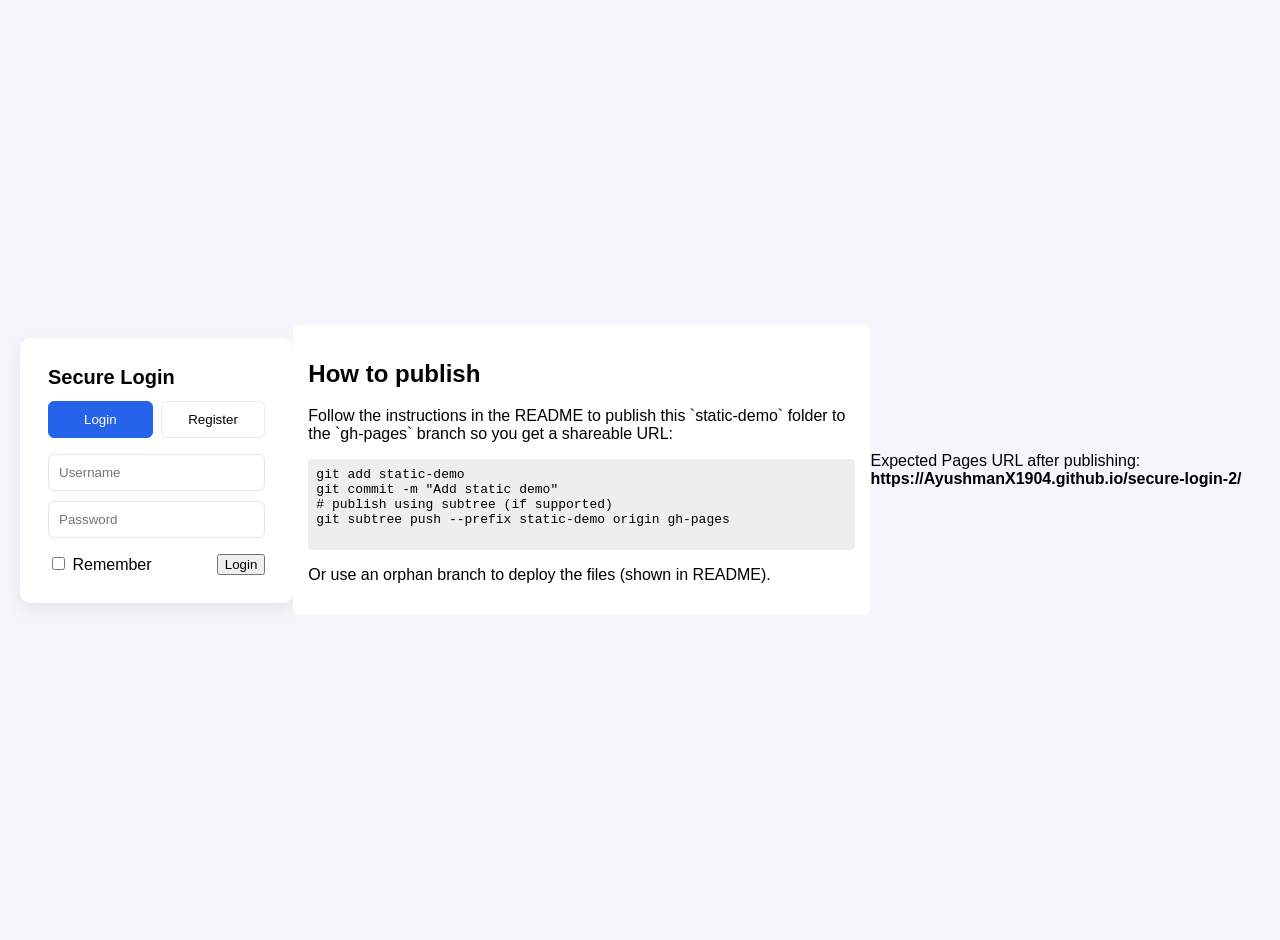
<file: _gh_tmp/index.html>
<!doctype html>
<html>
  <head>
    <meta charset="utf-8">
    <meta name="viewport" content="width=device-width,initial-scale=1">
    <title>Secure Login</title>
    <link rel="stylesheet" href="styles.css">
    <style>
      :root{--bg:#f4f6fb;--card:#fff;--accent:#2563eb}
      body{font-family:Inter,Arial,Helvetica,sans-serif;background:var(--bg);margin:0;display:flex;align-items:center;justify-content:center;height:100vh}
      .card{background:var(--card);padding:28px;border-radius:10px;box-shadow:0 6px 18px rgba(20,20,40,.08);width:360px}
      h1{margin:0 0 12px;font-size:20px}
      .tabs{display:flex;gap:8px;margin-bottom:16px}
      .tabs button{flex:1;padding:10px;border-radius:6px;border:1px solid #e6e9f2;background:#fff;cursor:pointer}
      .tabs button.active{background:var(--accent);color:#fff;border-color:var(--accent)}
      form{display:flex;flex-direction:column;gap:10px}
      input{padding:10px;border:1px solid #e3e6f0;border-radius:6px}
      .actions{display:flex;justify-content:space-between;align-items:center;margin-top:6px}
      .msg{padding:8px;border-radius:6px;font-size:14px}
      .hidden{display:none}
    </style>
  </head>
  <body>
    <div class="card">
      <h1>Secure Login</h1>
      <div class="tabs">
        <button id="tab-login" class="active">Login</button>
        <button id="tab-register">Register</button>
      </div>

      <div id="login-view">
        <form id="login-form">
          <input name="username" placeholder="Username" required />
          <input type="password" name="password" placeholder="Password" required />
          <div class="actions">
            <label><input type="checkbox" name="remember" /> Remember</label>
            <button type="submit">Login</button>
          </div>
        </form>
      </div>

      <div id="register-view" class="hidden">
        <form id="register-form">
          <input name="username" placeholder="Username" required />
          <input name="email" type="email" placeholder="Email" required />
          <input type="password" name="password" placeholder="Password" required />
          <div class="actions">
            <span></span>
            <button type="submit">Register</button>
          </div>
        </form>
      </div>

      <div id="message" class="msg hidden"></div>
    </div>

    <script>
      const tabLogin = document.getElementById('tab-login');
      const tabRegister = document.getElementById('tab-register');
      const loginView = document.getElementById('login-view');
      const registerView = document.getElementById('register-view');
      const message = document.getElementById('message');

      function show(view){
        if(view==='login'){
          tabLogin.classList.add('active'); tabRegister.classList.remove('active');
          loginView.classList.remove('hidden'); registerView.classList.add('hidden');
        } else {
          tabRegister.classList.add('active'); tabLogin.classList.remove('active');
          registerView.classList.remove('hidden'); loginView.classList.add('hidden');
        }
        message.classList.add('hidden');
      }

      tabLogin.addEventListener('click', ()=> show('login'));
      tabRegister.addEventListener('click', ()=> show('register'));

      document.getElementById('login-form').addEventListener('submit', e=>{
        e.preventDefault();
        message.textContent = 'Login submitted (client-side)';
        message.style.background = '#e6ffed';
        message.classList.remove('hidden');
      });

      document.getElementById('register-form').addEventListener('submit', e=>{
        e.preventDefault();
        message.textContent = 'Registration submitted (client-side)';
        message.style.background = '#e6ffed';
        message.classList.remove('hidden');
      });

      // show login on load
      show('login');
    </script>
    <section>
      <h2>How to publish</h2>
      <p>Follow the instructions in the README to publish this `static-demo` folder to the `gh-pages` branch so you get a shareable URL:</p>
      <pre>
git add static-demo
git commit -m "Add static demo"
# publish using subtree (if supported)
git subtree push --prefix static-demo origin gh-pages
      </pre>
      <p>Or use an orphan branch to deploy the files (shown in README).</p>
    </section>
    <footer>
      <p>Expected Pages URL after publishing: <strong>https://AyushmanX1904.github.io/secure-login-2/</strong></p>
    </footer>
  </body>
</html>
</file>
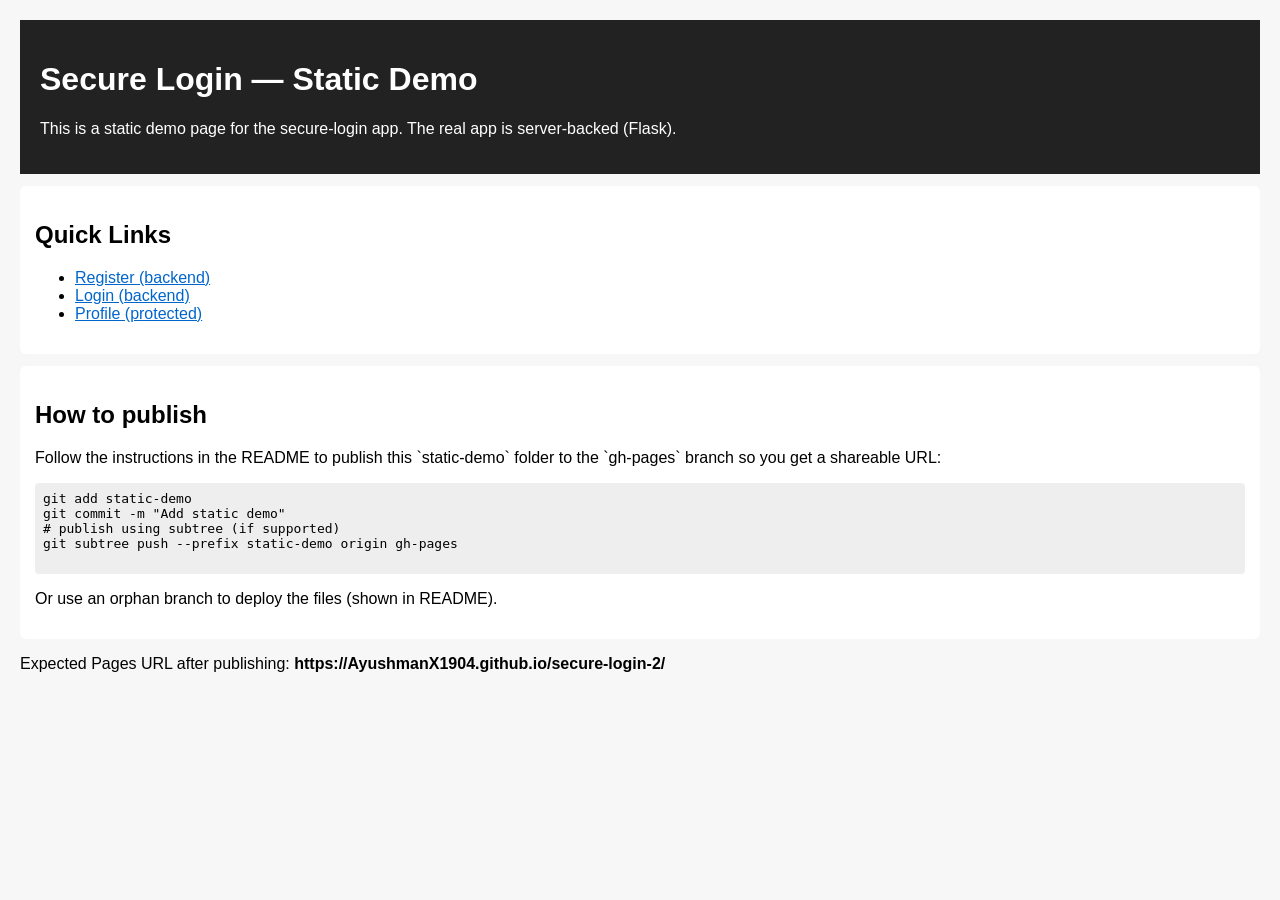
<file: static-demo/index.html>
<!doctype html>
<html>
  <head>
    <meta charset="utf-8">
    <meta name="viewport" content="width=device-width,initial-scale=1">
    <title>Secure Login — Demo</title>
    <link rel="stylesheet" href="styles.css">
  </head>
  <body>
    <header>
      <h1>Secure Login — Static Demo</h1>
      <p>This is a static demo page for the secure-login app. The real app is server-backed (Flask).</p>
    </header>
    <section>
      <h2>Quick Links</h2>
      <ul>
        <li><a href="/register">Register (backend)</a></li>
        <li><a href="/login">Login (backend)</a></li>
        <li><a href="/profile">Profile (protected)</a></li>
      </ul>
    </section>
    <section>
      <h2>How to publish</h2>
      <p>Follow the instructions in the README to publish this `static-demo` folder to the `gh-pages` branch so you get a shareable URL:</p>
      <pre>
git add static-demo
git commit -m "Add static demo"
# publish using subtree (if supported)
git subtree push --prefix static-demo origin gh-pages
      </pre>
      <p>Or use an orphan branch to deploy the files (shown in README).</p>
    </section>
    <footer>
      <p>Expected Pages URL after publishing: <strong>https://AyushmanX1904.github.io/secure-login-2/</strong></p>
    </footer>
  </body>
</html>
</file>
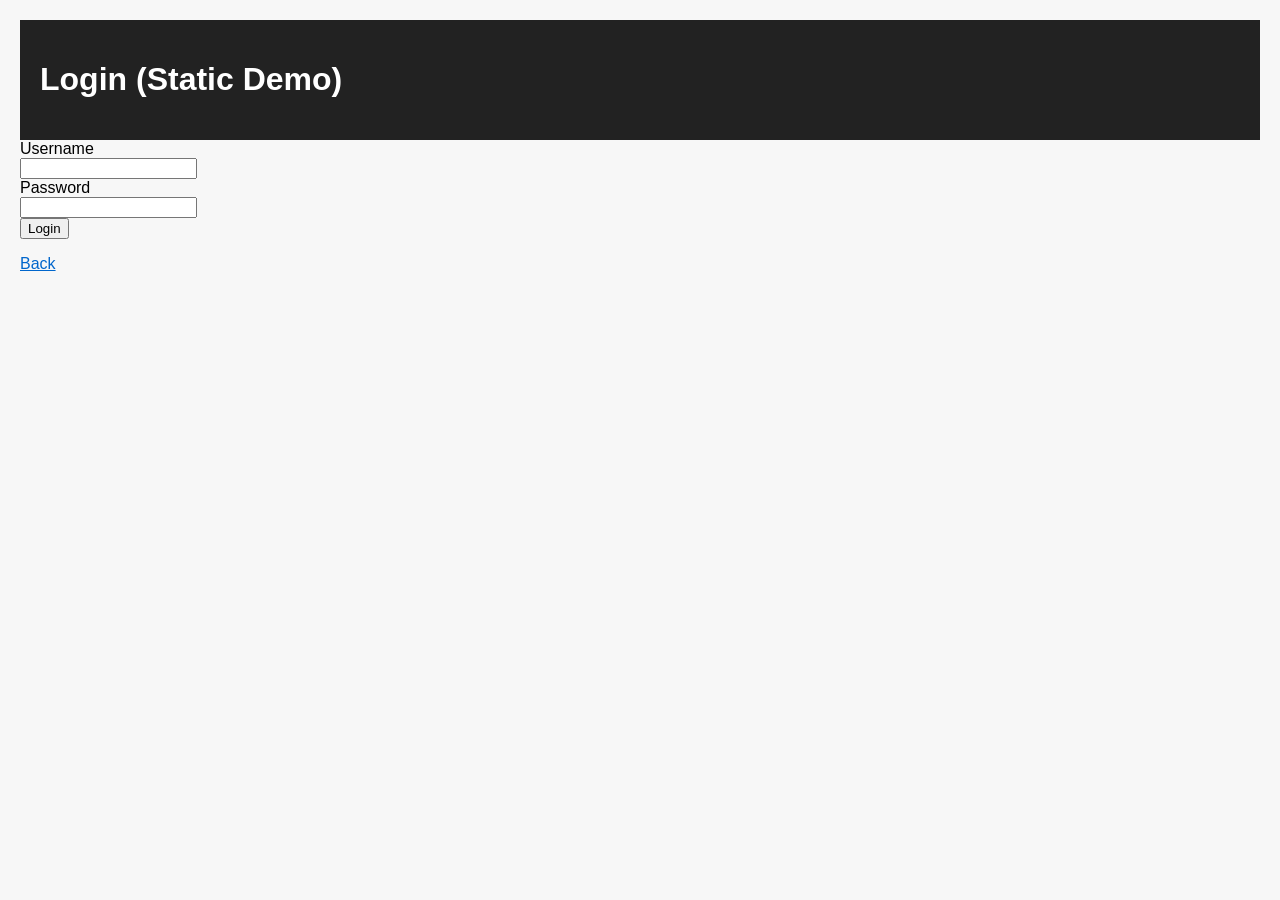
<file: _gh_tmp/login.html>
<!doctype html>
<html>
  <head>
    <meta charset="utf-8">
    <meta name="viewport" content="width=device-width,initial-scale=1">
    <title>Login — Secure Login (Static)</title>
    <link rel="stylesheet" href="styles.css">
  </head>
  <body>
    <header>
      <h1>Login (Static Demo)</h1>
    </header>
    <main>
      <form onsubmit="alert('This is a static demo — no backend.'); return false;">
        <label>Username<br><input type="text" required></label><br>
        <label>Password<br><input type="password" required></label><br>
        <button type="submit">Login</button>
      </form>
      <p><a href="index.html">Back</a></p>
    </main>
  </body>
</html>
</file>
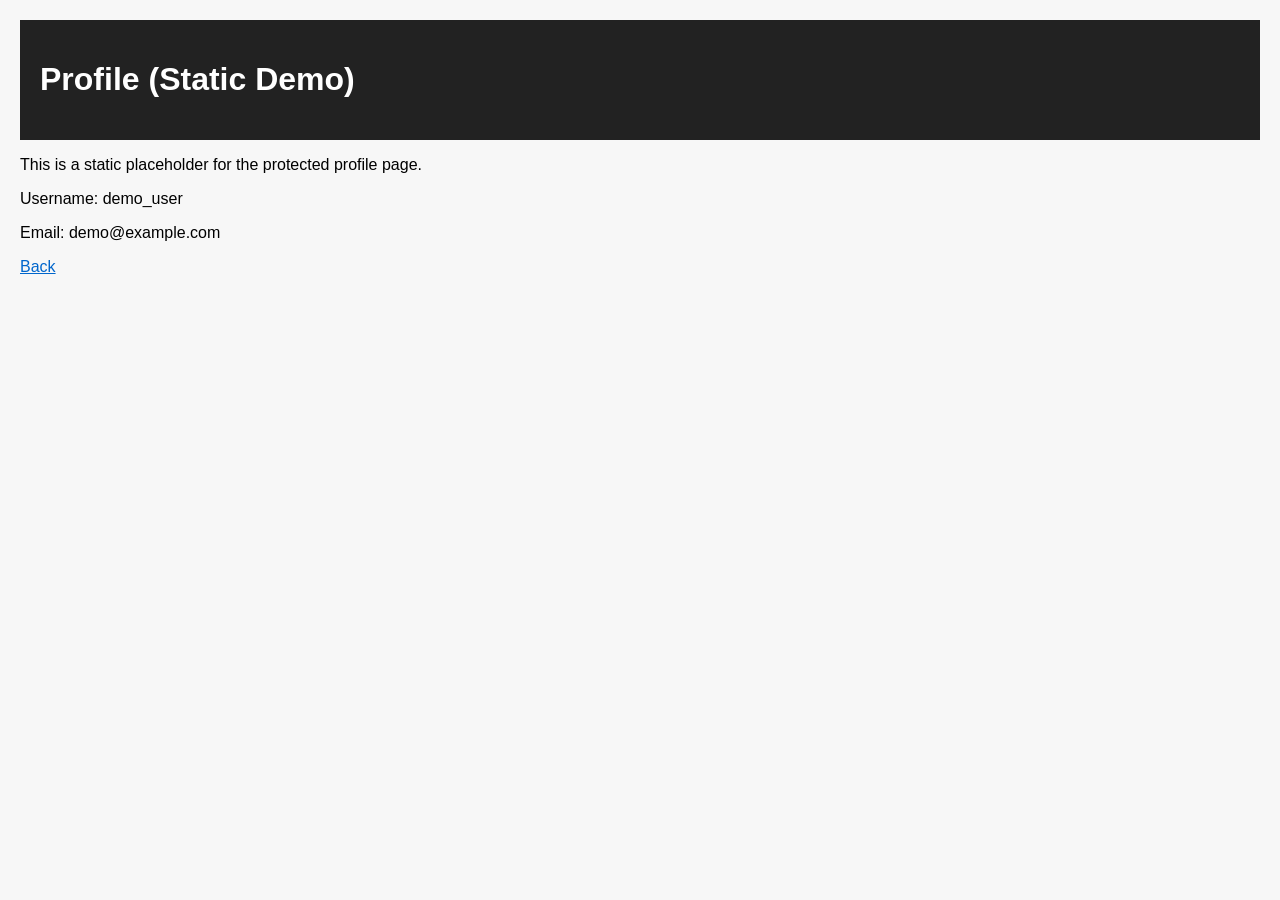
<file: _gh_tmp/profile.html>
<!doctype html>
<html>
  <head>
    <meta charset="utf-8">
    <meta name="viewport" content="width=device-width,initial-scale=1">
    <title>Profile — Secure Login (Static)</title>
    <link rel="stylesheet" href="styles.css">
  </head>
  <body>
    <header>
      <h1>Profile (Static Demo)</h1>
    </header>
    <main>
      <p>This is a static placeholder for the protected profile page.</p>
      <p>Username: demo_user</p>
      <p>Email: demo@example.com</p>
      <p><a href="index.html">Back</a></p>
    </main>
  </body>
</html>
</file>
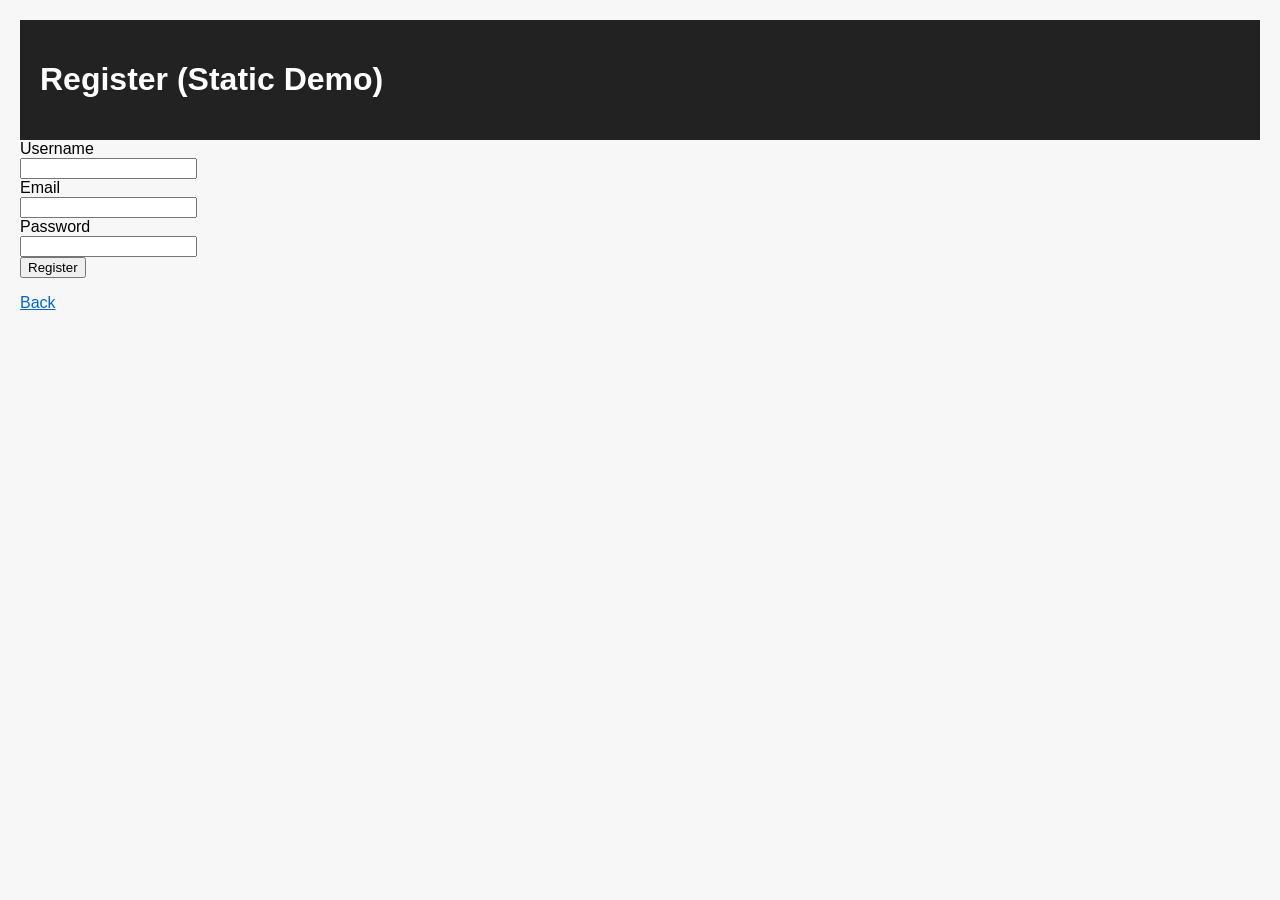
<file: _gh_tmp/register.html>
<!doctype html>
<html>
  <head>
    <meta charset="utf-8">
    <meta name="viewport" content="width=device-width,initial-scale=1">
    <title>Register — Secure Login (Static)</title>
    <link rel="stylesheet" href="styles.css">
  </head>
  <body>
    <header>
      <h1>Register (Static Demo)</h1>
    </header>
    <main>
      <form onsubmit="alert('This is a static demo — no backend.'); return false;">
        <label>Username<br><input type="text" required></label><br>
        <label>Email<br><input type="email" required></label><br>
        <label>Password<br><input type="password" required></label><br>
        <button type="submit">Register</button>
      </form>
      <p><a href="index.html">Back</a></p>
    </main>
  </body>
</html>
</file>
<file: _gh_tmp/styles.css>
body{font-family:Arial,Helvetica,sans-serif;margin:0;padding:20px;background:#f7f7f7}
header{background:#222;color:#fff;padding:20px}
a{color:#0066cc}
section{background:#fff;padding:15px;margin:12px 0;border-radius:6px}
pre{background:#eee;padding:8px;border-radius:4px;overflow:auto}
</file>
<file: static-demo/styles.css>
body{font-family:Arial,Helvetica,sans-serif;margin:0;padding:20px;background:#f7f7f7}
header{background:#222;color:#fff;padding:20px}
a{color:#0066cc}
section{background:#fff;padding:15px;margin:12px 0;border-radius:6px}
pre{background:#eee;padding:8px;border-radius:4px;overflow:auto}
</file>
